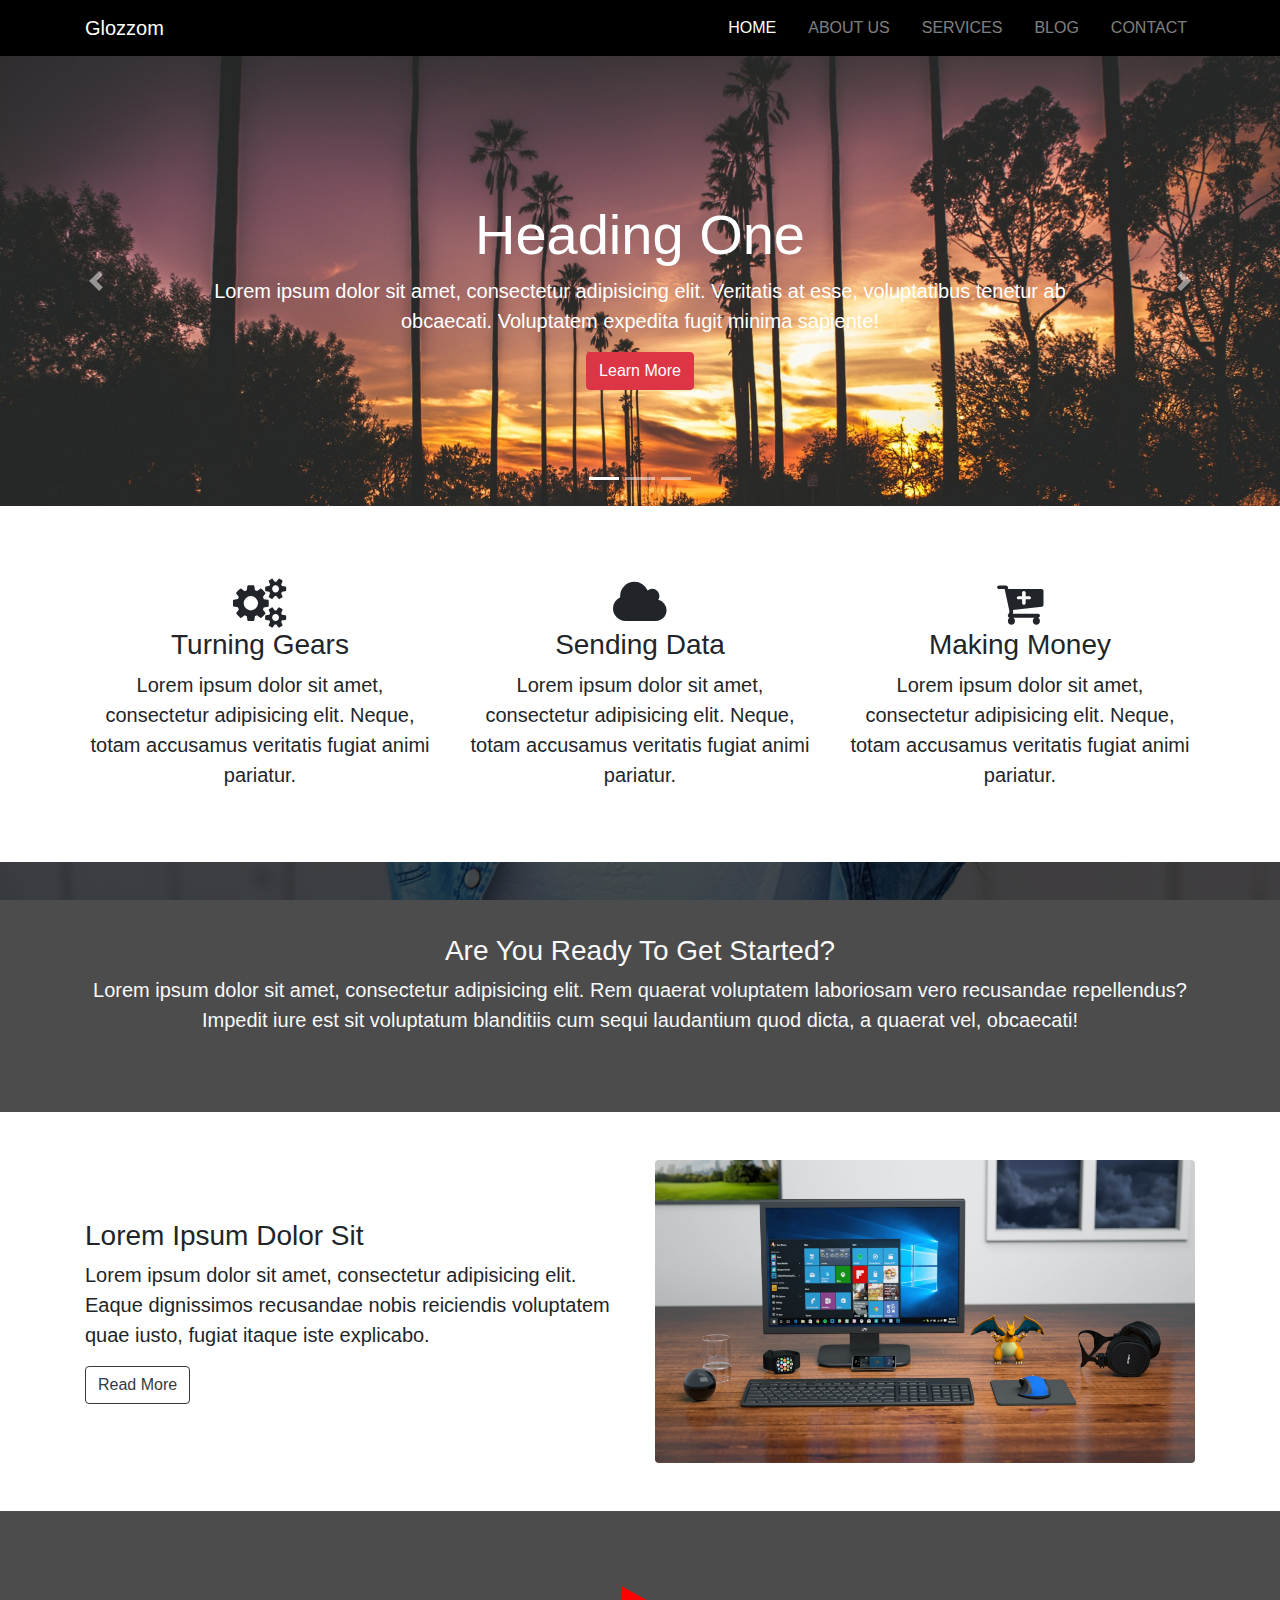
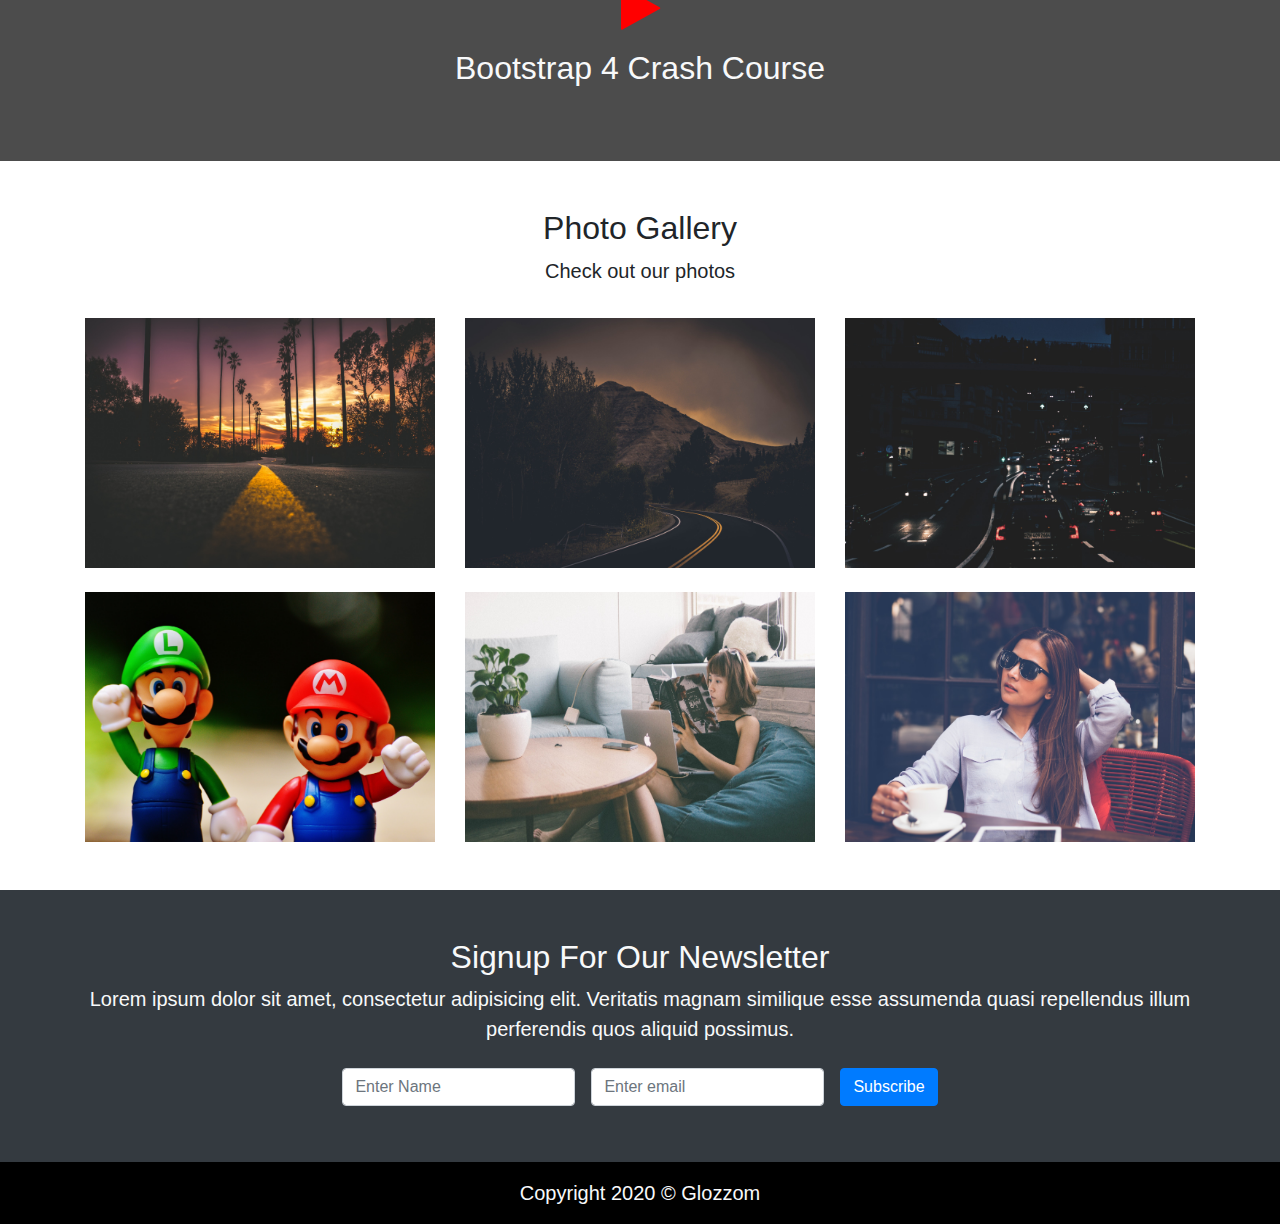
<file: index.html>
<!DOCTYPE html>
<html lang="en">
<head>
    <meta charset="UTF-8">
    <meta name="viewport" content="width=device-width, initial-scale=1.0">
    <link rel="stylesheet" href="css/uikit.min.css">
    <link rel="stylesheet" href="css/font-awesome.min.css">
    <link rel="stylesheet" href="css/bootstrap.css">
    <link rel="stylesheet" href="css/style.css">
    <link rel="shortcut icon" type="image/x-icon" href="img/icon.png">
    <title>Glozzom</title>
</head>
<body>

  <!-- Navigation -->

    <nav class="navbar navbar-dark navbar-expand-md" uk-sticky="top: 300; animation: uk-animation-slide-top; bottom: #sticky-on-scroll-up">
      <div class="container">
        <a href="index.html" class="navbar-brand">Glozzom</a>
        <button class="navbar-toggler navbar-toggler-right" data-toggle="collapse" data-target="#navbarNav">
          <span class="navbar-toggler-icon"></span>
        </button>
        <div id="navbarNav" class="collapse navbar-collapse">
          <ul class="navbar-nav ml-auto">
            <li class="nav-item active">
              <a class="nav-link" href="index.html">Home</a>
            </li>
            <li class="nav-item">
              <a class="nav-link" href="about.html">About Us</a>
            </li>
            <li class="nav-item">
              <a class="nav-link" href="services.html">Services</a>
            </li>
            <li class="nav-item">
              <a class="nav-link" href="blog.html">Blog</a>
            </li>
            <li class="nav-item">
              <a class="nav-link" href="contact.html">Contact</a>
            </li>
          </ul>
        </div>
      </div>
    </nav>


    <!-- Carousel Slider -->

    <section id="showcase" class="bg-dark">
      <div id="myc" class="carousel slide" data-ride="carousel">
        <ol class="carousel-indicators">
          <li data-slide-to="0" data-target="#myc" class="active"></li>
          <li data-slide-to="1" data-target="#myc"></li>
          <li data-slide-to="2" data-target="#myc"></li>
        </ol>
        <div class="carousel-inner">
          <div class="carousel-item carousel-img-1 active">
            <div class="container">
              <div class="carousel-caption mb-3 pb-3 mb-sm-5 pb-sm-5">
                <h2 class="display-4">Heading One</h2>
                <p class="lead">Lorem ipsum dolor sit amet, consectetur adipisicing elit. Veritatis at esse, voluptatibus tenetur ab obcaecati. Voluptatem expedita fugit minima sapiente!</p>
                <a href="#" class="btn btn-danger">Learn More</a>
              </div>
            </div>
          </div>
          <div class="carousel-item carousel-img-2">
            <div class="container">
              <div class="carousel-caption mb-5 pb-5 text-right">
                <h2 class="display-4">Heading Two</h2>
                <p class="lead">Lorem ipsum dolor sit amet, consectetur adipisicing elit. Veritatis at esse, voluptatibus tenetur ab obcaecati. Voluptatem expedita fugit minima sapiente!</p>
                <a href="#" class="btn btn-warning">Learn More</a>
              </div>
            </div>
          </div>
          <div class="carousel-item carousel-img-3">
            <div class="container">
              <div class="carousel-caption mb-3 pb-3 mb-sm-5 pb-sm-5 text-left">
                <h2 class="display-4">Heading Three</h2>
                <p class="lead">Lorem ipsum dolor sit amet, consectetur adipisicing elit. Veritatis at esse, voluptatibus tenetur ab obcaecati. Voluptatem expedita fugit minima sapiente!</p>
                <a href="#" class="btn btn-primary">Learn More</a>
              </div>
            </div>
          </div>
        </div>
        <a href="#myc" class="carousel-control-prev" data-slide="prev">
          <span class="carousel-control-prev-icon"></span>
        </a>
        <a href="#myc" class="carousel-control-next" data-slide="next">
          <span class="carousel-control-next-icon"></span>
        </a>
      </div>
    </section>

    <!-- Home Icon -->

    <section id="homeicon" class="py-5 text-center">
      <div class="container">
        <div class="row">
          <div class="col-md-4 my-4">
            <i class="fa fa-gears"></i>
            <h3 my-2>Turning Gears</h3>
            <p class="lead mb-0">Lorem ipsum dolor sit amet, consectetur adipisicing elit. Neque, totam accusamus veritatis fugiat animi pariatur.</p>
          </div>
          <div class="col-md-4 my-4">
            <i class="fa fa-cloud"></i>
            <h3 my-2>Sending Data</h3>
            <p class="lead mb-0">Lorem ipsum dolor sit amet, consectetur adipisicing elit. Neque, totam accusamus veritatis fugiat animi pariatur.</p>
          </div>
          <div class="col-md-4 my-4">
            <i class="fa fa-cart-plus"></i>
            <h3 my-2>Making Money</h3>
            <p class="lead mb-0">Lorem ipsum dolor sit amet, consectetur adipisicing elit. Neque, totam accusamus veritatis fugiat animi pariatur.</p>
          </div>
        </div>
      </div>
    </section>

    <!-- Home - Get Started -->

    <section id="getstarted" class="py-5 text-center text-light">
      <div class="dark-overlay">
        <div class="container">
          <div class="row">
            <div class="col mt-5 pt-4">
              <h3>Are You Ready To Get Started?</h3>
              <p class="lead">Lorem ipsum dolor sit amet, consectetur adipisicing elit. Rem quaerat voluptatem laboriosam vero recusandae repellendus? Impedit iure est sit voluptatum blanditiis cum sequi laudantium quod dicta, a quaerat vel, obcaecati!</p>
            </div>
          </div>
        </div>
      </div>
    </section>

    <!-- Home - Info Section -->

    <section id="homeinfo" class="py-5">
      <div class="container">
        <div class="row">
          <div class="col-md-6 align-self-center">
            <h3>Lorem Ipsum Dolor Sit</h3>
            <p class="lead">Lorem ipsum dolor sit amet, consectetur adipisicing elit. Eaque dignissimos recusandae nobis reiciendis voluptatem quae iusto, fugiat itaque iste explicabo.</p>
            <a href="#" class="btn btn-outline-dark">Read More</a>
          </div>
          <div class="col-md-6 mt-sm-3 mt-3 mt-md-0">
            <img src="img/pc.jpeg" class="img-fluid rounded" alt="PC">
          </div>
        </div>
      </div>
    </section>

    <!-- HOME - Video section -->

    <section id="home-video" class="text-center text-light">
      <div class="dark-overlay">
        <div class="container">
          <div class="row">
            <div class="col mt-5 pt-4">
              <div uk-lightbox>
                <a href="https://youtu.be/SrJz_oVHgaI" class="text-light">
                  <i class="fa fa-play"></i>
                </a>
              </div>
              <h2 class="mt-3">Bootstrap 4 Crash Course</h2>
            </div>
          </div>
        </div>
      </div>
    </section>

    <!-- Photo Gallery -->

    <section id="gallery" class="py-5" uk-lightbox>
      <div class="container">
        <div class="row text-center mb-3">
          <div class="col">
            <h2>Photo Gallery</h2>
            <p class="lead">Check out our photos</p>
          </div>
        </div>
        <div class="row">
          <div class="col-md-4">
            <div>
              <a href="img/image1.jpeg">
                <img src="img/image1.jpeg" class="img-fluid" alt="">
              </a>
            </div>
          </div>
          <div class="col-md-4">
            <div>
              <a href="img/image2.jpeg">
                <img src="img/image2.jpeg" class="img-fluid" alt="">
              </a>
            </div>
          </div>
          <div class="col-md-4">
            <div>
              <a href="img/image3.jpeg">
                <img src="img/image3.jpeg" class="img-fluid" alt="">
              </a>
            </div>
          </div>
        </div>
        <div class="row pt-0 pt-md-4">
          <div class="col-md-4">
            <div>
              <a href="img/image4.jpeg">
                <img src="img/image4.jpeg" class="img-fluid" alt="">
              </a>
            </div>
          </div>
          <div class="col-md-4">
            <div>
              <a href="img/image5.jpeg">
                <img src="img/image5.jpeg" class="img-fluid" alt="">
              </a>
            </div>
          </div>
          <div class="col-md-4">
            <div>
              <a href="img/image6.jpeg">
                <img src="img/image6.jpeg" class="img-fluid" alt="">
              </a>
            </div>
          </div>
        </div>
      </div>
    </section>

    <!-- News Letter -->

    <section id="newsletter" class="text-light py-5 bg-dark text-center">
      <div class="container">
        <div class="row">
          <div class="col">
            <h2>Signup For Our Newsletter</h2>
            <p class="lead">Lorem ipsum dolor sit amet, consectetur adipisicing elit. Veritatis magnam similique esse assumenda quasi repellendus illum perferendis quos aliquid possimus.</p>
            <form class="form-inline justify-content-center" action="#" method="post">
              <label class="sr-only" for="name">Name</label>
              <input type="text" placeholder="Enter Name" class="form-control m-2">
              <label class="sr-only" for="email">email</label>
              <input type="email" placeholder="Enter email" class="form-control m-2">
              <input type="submit" value="Subscribe" class="btn btn-primary m-2">
            </form>
          </div>
        </div>
      </div>
    </section>

    <!-- Copyright -->

    <section id="copyright" class="text-center py-3 text-light">
      <div class="container">
        <div class="row">
          <div class="col">
            <p class="lead mb-0">Copyright 2020 &copy; Glozzom</p>
          </div>
        </div>
      </div>
    </section>



    <!-- JS FILES -->
    <script src="js/jquery.min.js"></script>
    <script src="js/popper.min.js"></script>
    <script src="js/bootstrap.min.js"></script>
    <script src="js/uikit.min.js"></script>
    <script src="js/uikit-icons.min.js"></script>
    <script src="js/main.js"></script>



</body>
</html>
</file>
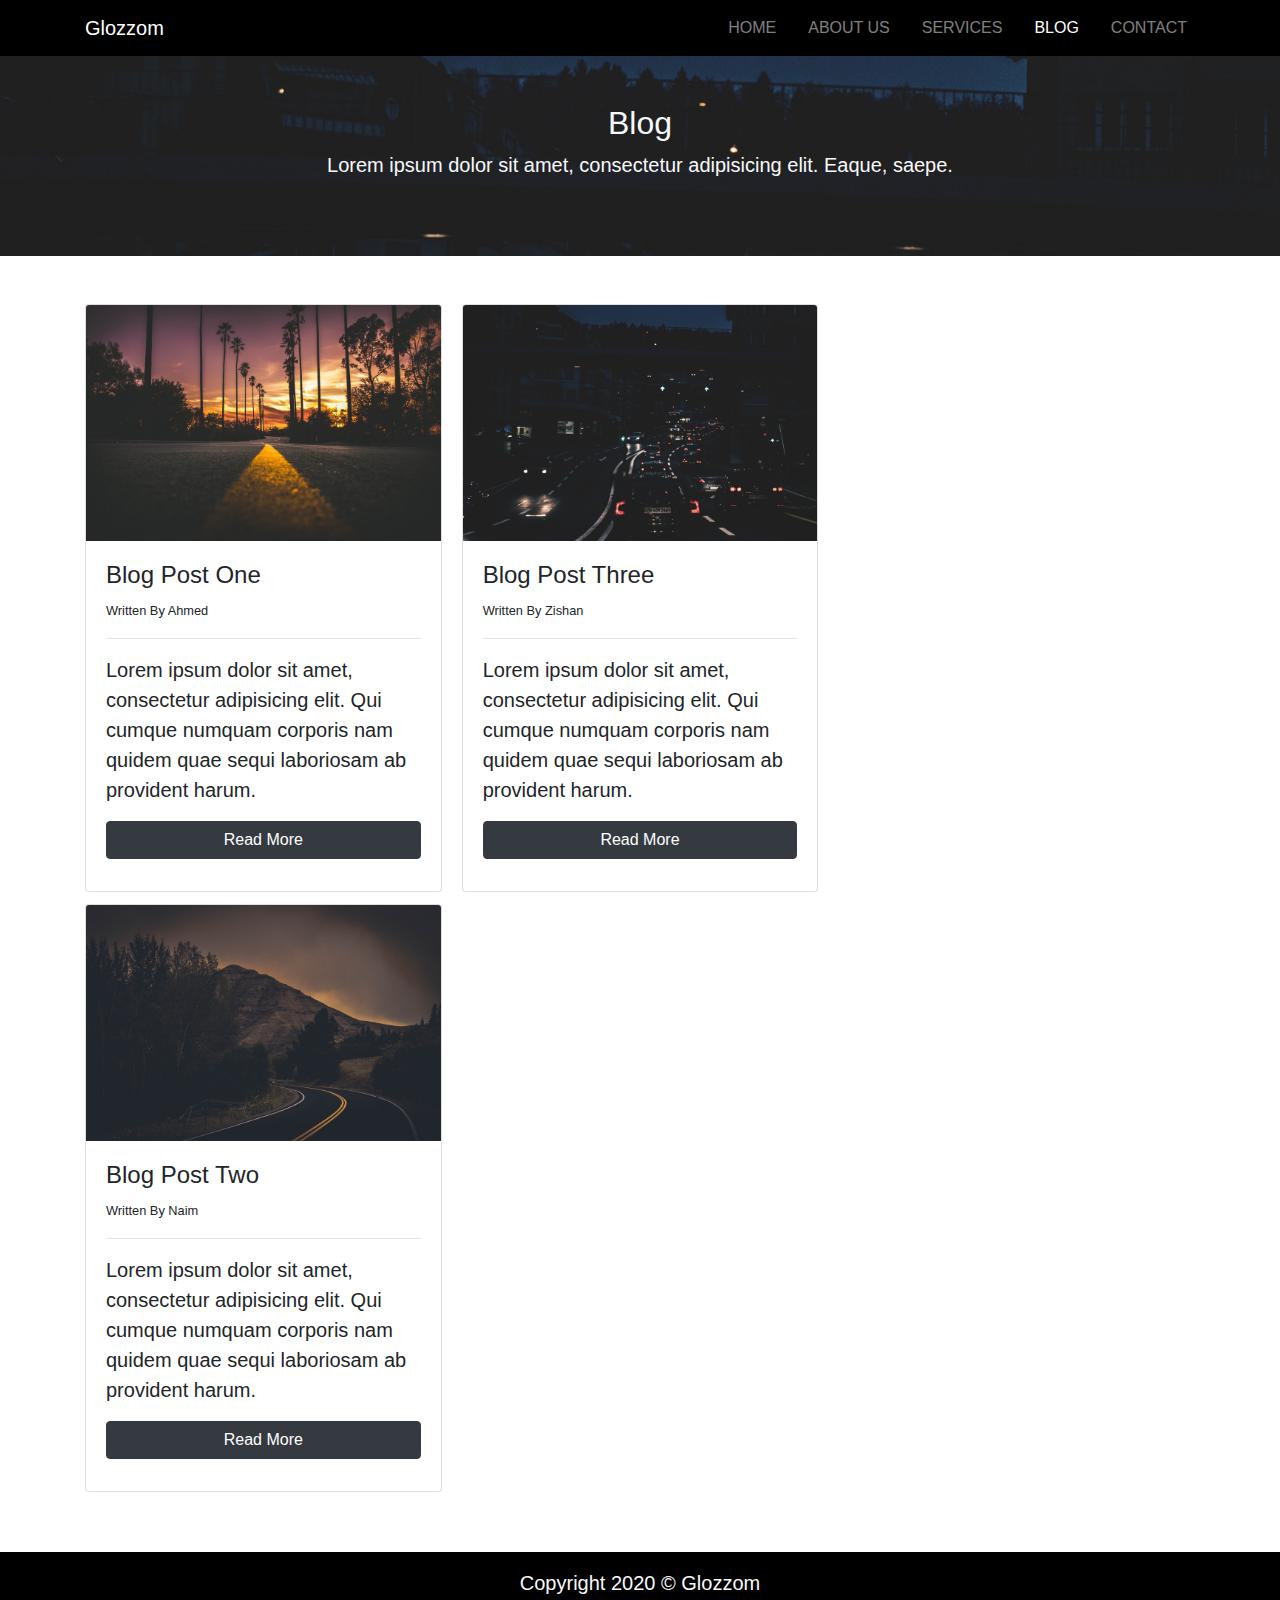
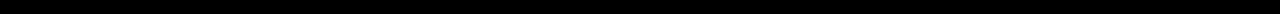
<file: blog.html>
<!DOCTYPE html>
<html lang="en">
<head>
  <meta charset="UTF-8">
  <meta name="viewport" content="width=device-width, initial-scale=1.0">
  <meta http-equiv="X-UA-Compatible" content="ie=edge">
  <link rel="stylesheet" href="css/uikit.min.css">
  <link rel="stylesheet" href="css/slick.css">
  <link rel="stylesheet" href="css/slick-theme.css">
  <link rel="stylesheet" href="css/font-awesome.min.css">
  <link rel="stylesheet" href="css/bootstrap.css">
  <link rel="stylesheet" href="css/style.css">
  <link rel="shortcut icon" type="image/x-icon" href="img/icon.png">
  <title>Glozzom</title>
</head>
<body>
 <!-- Navigation -->
 <nav class="navbar navbar-dark navbar-expand-md" uk-sticky="top: 200; animation: uk-animation-slide-top; bottom: #sticky-on-scroll-up">
   <div class="container">
     <a href="index.html" class="navbar-brand">Glozzom</a>
     <button class="navbar-toggler navbar-toggler-right" data-toggle="collapse" data-target="#navbarNav">
       <span class="navbar-toggler-icon"></span>
     </button>
     <div id="navbarNav" class="collapse navbar-collapse">
       <ul class="navbar-nav ml-auto">
         <li class="nav-item">
           <a class="nav-link" href="index.html">Home</a>
         </li>
         <li class="nav-item">
           <a class="nav-link" href="about.html">About Us</a>
         </li>
         <li class="nav-item">
           <a class="nav-link" href="services.html">Services</a>
         </li>
         <li class="nav-item active">
           <a class="nav-link" href="blog.html">Blog</a>
         </li>
         <li class="nav-item">
           <a class="nav-link" href="contact.html">Contact</a>
         </li>
       </ul>
      </div>
    </div>
  </nav>

  <!-- Blog Page Header -->

      <section id="services-page-header" class="text-center text-light">
        <div class="container">
          <div class="row">
            <div class="col pt-5">
              <h2>Blog</h2>
              <p class="lead">Lorem ipsum dolor sit amet, consectetur adipisicing elit. Eaque, saepe.</p>
            </div>
          </div>
        </div>
      </section>

      <!-- Service Section -->

      <section id="blog" class="py-5">
        <div class="container">
          <div class="row">
            <div class="col">
              <div class="card-columns">
                <div class="card">
                  <img src="img/image1.jpeg" class="img-fluid card-img-top" alt="">
                  <div class="card-body">
                    <div class="card-title">
                      <h4>Blog Post One</h4>
                      <small>Written By Ahmed</small>
                      <hr>
                      <p class="lead">Lorem ipsum dolor sit amet, consectetur adipisicing elit. Qui cumque numquam corporis nam quidem quae sequi laboriosam ab provident harum.</p>
                      <a href="#" class="btn btn-block btn-dark">Read More</a>
                    </div>
                  </div>
                </div>
                <div class="card">
                  <img src="img/image2.jpeg" class="img-fluid card-img-top" alt="">
                  <div class="card-body">
                    <div class="card-title">
                      <h4>Blog Post Two</h4>
                      <small>Written By Naim</small>
                      <hr>
                      <p class="lead">Lorem ipsum dolor sit amet, consectetur adipisicing elit. Qui cumque numquam corporis nam quidem quae sequi laboriosam ab provident harum.</p>
                      <a href="#" class="btn btn-block btn-dark">Read More</a>
                    </div>
                  </div>
                </div>
                <div class="card">
                  <img src="img/image3.jpeg" class="img-fluid card-img-top" alt="">
                  <div class="card-body">
                    <div class="card-title">
                      <h4>Blog Post Three</h4>
                      <small>Written By Zishan</small>
                      <hr>
                      <p class="lead">Lorem ipsum dolor sit amet, consectetur adipisicing elit. Qui cumque numquam corporis nam quidem quae sequi laboriosam ab provident harum.</p>
                      <a href="#" class="btn btn-block btn-dark">Read More</a>
                    </div>
                  </div>
                </div>
              </div>
            </div>
          </div>
        </div>
      </section>


  <!-- Footer -->

  <section id="copyright" class="text-center py-3 text-light">
    <div class="container">
      <div class="row">
        <div class="col">
          <p class="lead mb-0">Copyright 2020 &copy; Glozzom</p>
        </div>
      </div>
    </div>
  </section>

  <script src="js/jquery.min.js"></script>
  <script src="js/popper.min.js"></script>
  <script src="js/bootstrap.min.js"></script>
  <script src="js/uikit.min.js"></script>
  <script src="js/uikit-icons.min.js"></script>
  <script src="js/slick.js"></script>
  <script src="js/main.js"></script>
</body>
</html>
</file>
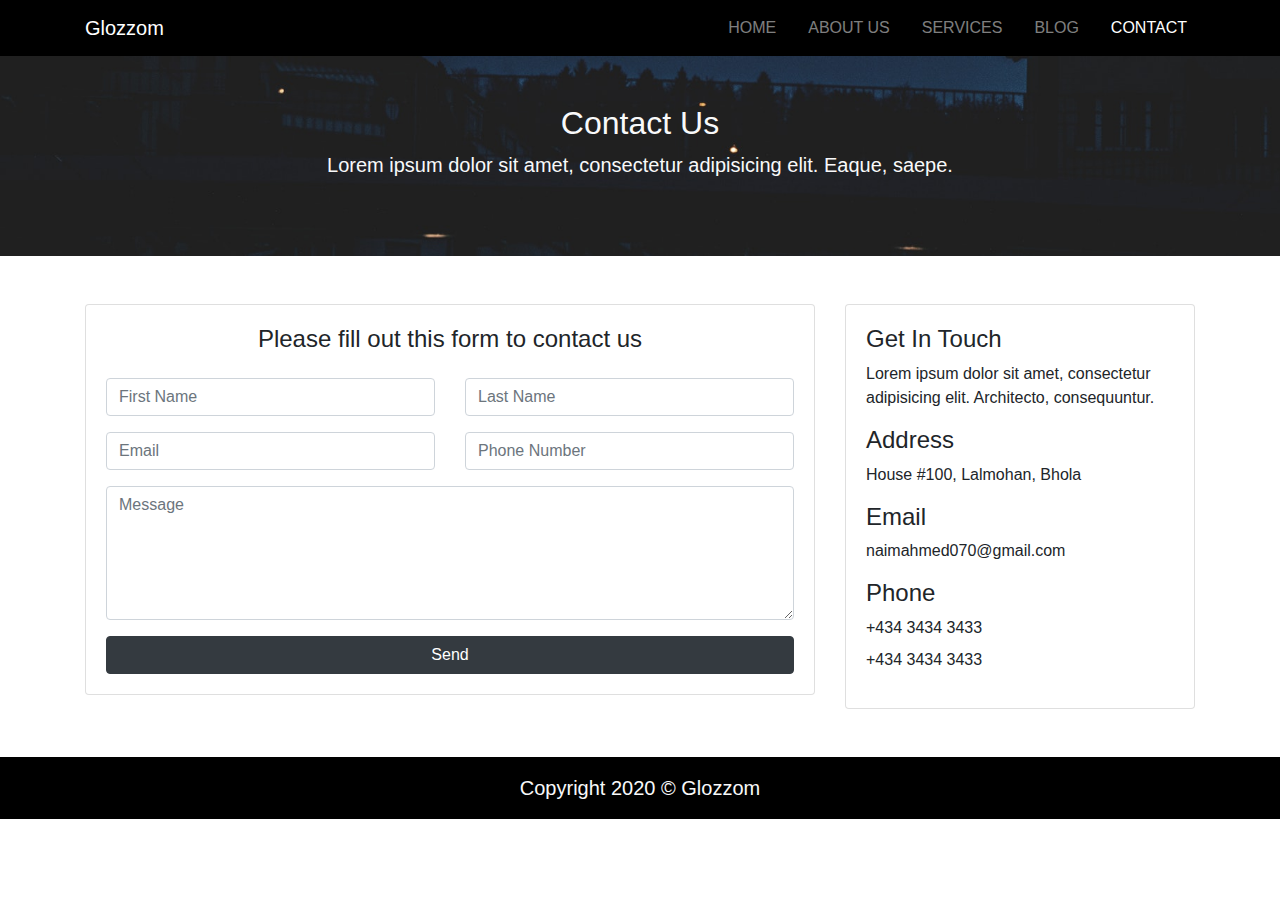
<file: contact.html>
<!DOCTYPE html>
<html lang="en">
<head>
  <meta charset="UTF-8">
  <meta name="viewport" content="width=device-width, initial-scale=1.0">
  <meta http-equiv="X-UA-Compatible" content="ie=edge">
  <link rel="stylesheet" href="css/uikit.min.css">
  <link rel="stylesheet" href="css/slick.css">
  <link rel="stylesheet" href="css/slick-theme.css">
  <link rel="stylesheet" href="css/font-awesome.min.css">
  <link rel="stylesheet" href="css/bootstrap.css">
  <link rel="stylesheet" href="css/style.css">
  <link rel="shortcut icon" type="image/x-icon" href="img/icon.png">
  <title>Glozzom</title>
</head>
<body>
 <!-- Navigation -->
 <nav class="navbar navbar-dark navbar-expand-md" uk-sticky="top: 200; animation: uk-animation-slide-top; bottom: #sticky-on-scroll-up">
   <div class="container">
     <a href="index.html" class="navbar-brand">Glozzom</a>
     <button class="navbar-toggler navbar-toggler-right" data-toggle="collapse" data-target="#navbarNav">
       <span class="navbar-toggler-icon"></span>
     </button>
     <div id="navbarNav" class="collapse navbar-collapse">
       <ul class="navbar-nav ml-auto">
         <li class="nav-item">
           <a class="nav-link" href="index.html">Home</a>
         </li>
         <li class="nav-item">
           <a class="nav-link" href="about.html">About Us</a>
         </li>
         <li class="nav-item">
           <a class="nav-link" href="services.html">Services</a>
         </li>
         <li class="nav-item">
           <a class="nav-link" href="blog.html">Blog</a>
         </li>
         <li class="nav-item active">
           <a class="nav-link" href="contact.html">Contact</a>
         </li>
       </ul>
      </div>
    </div>
  </nav>

  <!-- Contact Page Header -->

      <section id="services-page-header" class="text-center text-light">
        <div class="container">
          <div class="row">
            <div class="col pt-5">
              <h2>Contact Us</h2>
              <p class="lead">Lorem ipsum dolor sit amet, consectetur adipisicing elit. Eaque, saepe.</p>
            </div>
          </div>
        </div>
      </section>

      <!-- Contact Section -->

      <section id="contact" class="py-5">
        <div class="container">
          <div class="row">
            <div class="col-md-8">
              <div class="card">
                <div class="card-body">
                  <h4 class="text-center">Please fill out this form to contact us</h4>
                  <div class="row mt-4">
                    <div class="col-md-6">
                      <div class="form-group">
                        <input type="text" placeholder="First Name" class="form-control">
                      </div>
                    </div>
                    <div class="col-md-6">
                      <div class="form-group">
                        <input type="text" placeholder="Last Name" class="form-control">
                      </div>
                    </div>
                    <div class="col-md-6">
                      <div class="form-group">
                        <input type="email" placeholder="Email" class="form-control">
                      </div>
                    </div>
                    <div class="col-md-6">
                      <div class="form-group">
                        <input type="text" placeholder="Phone Number" class="form-control">
                      </div>
                    </div>
                    <div class="col-md-12">
                      <div class="form-group">
                        <textarea placeholder="Message" rows="5" cols="30" class="form-control"></textarea>
                      </div>
                    </div>
                    <div class="col-md-12">
                      <input type="submit" class="btn btn-block btn-dark" value="Send">
                    </div>
                  </div>
                </div>
              </div>
            </div>
            <div class="col-md-4">
              <div class="card">
                <div class="card-body">
                  <h4>Get In Touch</h4>
                  <p>Lorem ipsum dolor sit amet, consectetur adipisicing elit. Architecto, consequuntur.</p>
                  <h4>Address</h4>
                  <p>House #100, Lalmohan, Bhola</p>
                  <h4>Email</h4>
                  <p>naimahmed070@gmail.com</p>
                  <h4>Phone</h4>
                  <p class="mb-2">+434 3434 3433</p>
                  <p>+434 3434 3433</p>
                </div>
              </div>
            </div>
          </div>
        </div>
      </section>


  <!-- Footer -->
  <section id="copyright" class="text-center py-3 text-light">
    <div class="container">
      <div class="row">
        <div class="col">
          <p class="lead mb-0">Copyright 2020 &copy; Glozzom</p>
        </div>
      </div>
    </div>
  </section>

  <script src="js/jquery.min.js"></script>
  <script src="js/popper.min.js"></script>
  <script src="js/bootstrap.min.js"></script>
  <script src="js/uikit.min.js"></script>
  <script src="js/uikit-icons.min.js"></script>
  <script src="js/slick.js"></script>
  <script src="js/main.js"></script>
</body>
</html>
</file>
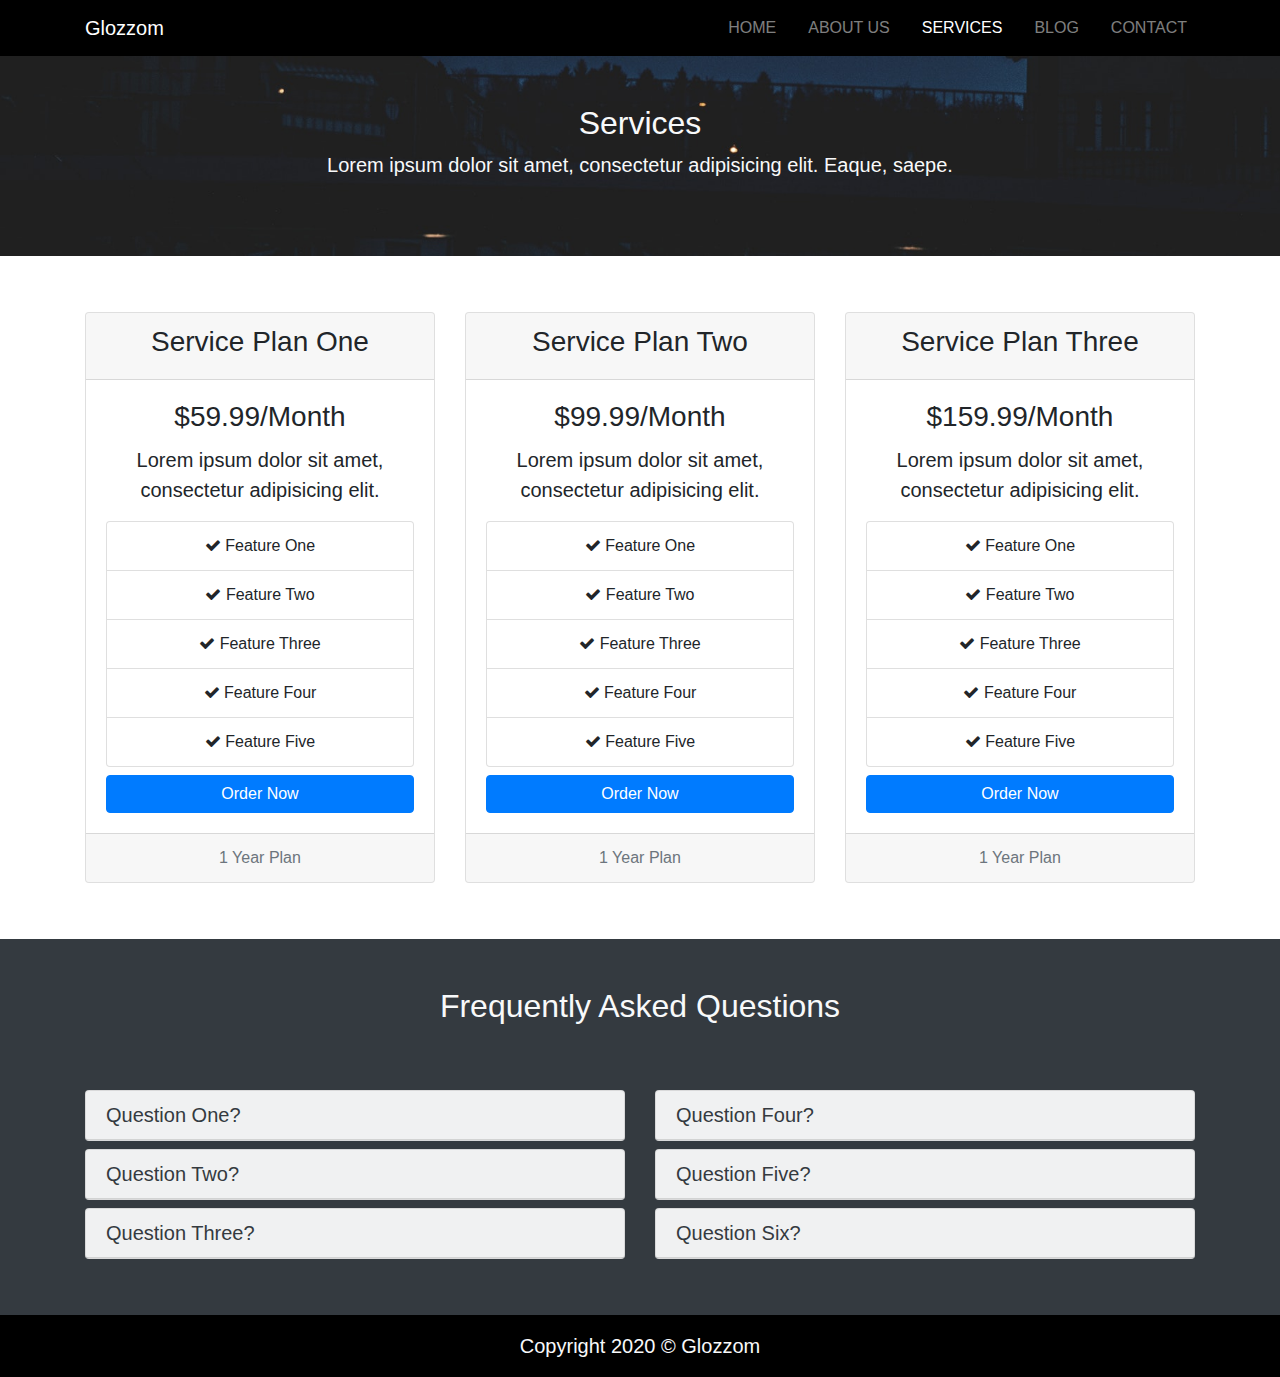
<file: services.html>
<!DOCTYPE html>
<html lang="en">
<head>
  <meta charset="UTF-8">
  <meta name="viewport" content="width=device-width, initial-scale=1.0">
  <meta http-equiv="X-UA-Compatible" content="ie=edge">
  <link rel="stylesheet" href="css/uikit.min.css">
  <link rel="stylesheet" href="css/slick.css">
  <link rel="stylesheet" href="css/slick-theme.css">
  <link rel="stylesheet" href="css/font-awesome.min.css">
  <link rel="stylesheet" href="css/bootstrap.css">
  <link rel="stylesheet" href="css/style.css">
  <link rel="shortcut icon" type="image/x-icon" href="img/icon.png">
  <title>Glozzom</title>
</head>
<body>
 <!-- Navigation -->
 <nav class="navbar navbar-dark navbar-expand-md" uk-sticky="top: 200; animation: uk-animation-slide-top; bottom: #sticky-on-scroll-up">
   <div class="container">
     <a href="index.html" class="navbar-brand">Glozzom</a>
     <button class="navbar-toggler navbar-toggler-right" data-toggle="collapse" data-target="#navbarNav">
       <span class="navbar-toggler-icon"></span>
     </button>
     <div id="navbarNav" class="collapse navbar-collapse">
       <ul class="navbar-nav ml-auto">
         <li class="nav-item">
           <a class="nav-link" href="index.html">Home</a>
         </li>
         <li class="nav-item">
           <a class="nav-link" href="about.html">About Us</a>
         </li>
         <li class="nav-item active">
           <a class="nav-link" href="services.html">Services</a>
         </li>
         <li class="nav-item">
           <a class="nav-link" href="blog.html">Blog</a>
         </li>
         <li class="nav-item">
           <a class="nav-link" href="contact.html">Contact</a>
         </li>
       </ul>
      </div>
    </div>
  </nav>

  <!-- Services Page Header -->

      <section id="services-page-header" class="text-center text-light">
        <div class="container">
          <div class="row">
            <div class="col pt-5">
              <h2>Services</h2>
              <p class="lead">Lorem ipsum dolor sit amet, consectetur adipisicing elit. Eaque, saepe.</p>
            </div>
          </div>
        </div>
      </section>

      <!-- Price Table -->

      <section id="price-table" class="py-5 text-center">
        <div class="container">
          <div class="row">
            <div class="col-md-4 my-2">
              <div class="card">
                <div class="card-header">
                  <h3>Service Plan One</h3>
                </div>
                <div class="card-body">
                      <div class="card-title">
                        <h3>$59.99/Month</h3>
                      </div>
                    <div class="card-text lead">Lorem ipsum dolor sit amet, consectetur adipisicing elit.</div>
                  <ul class="list-group mt-3">
                    <li class="list-group-item">
                      <i class="fa fa-check"></i> Feature One
                    </li>
                    <li class="list-group-item">
                      <i class="fa fa-check"></i> Feature Two
                    </li>
                    <li class="list-group-item">
                      <i class="fa fa-check"></i> Feature Three
                    </li>
                    <li class="list-group-item">
                      <i class="fa fa-check"></i> Feature Four
                    </li>
                    <li class="list-group-item">
                      <i class="fa fa-check"></i> Feature Five
                    </li>
                  </ul>
                  <a href="#" class="btn btn-block btn-primary mt-2">Order Now</a>
                </div>
                <div class="card-footer">
                  <p class="text-muted mb-0">1 Year Plan</p>
                </div>
              </div>
            </div>
            <div class="col-md-4 my-2">
              <div class="card">
                <div class="card-header">
                  <h3>Service Plan Two</h3>
                </div>
                <div class="card-body">
                      <div class="card-title">
                        <h3>$99.99/Month</h3>
                      </div>
                    <div class="card-text lead">Lorem ipsum dolor sit amet, consectetur adipisicing elit.</div>
                  <ul class="list-group mt-3">
                    <li class="list-group-item">
                      <i class="fa fa-check"></i> Feature One
                    </li>
                    <li class="list-group-item">
                      <i class="fa fa-check"></i> Feature Two
                    </li>
                    <li class="list-group-item">
                      <i class="fa fa-check"></i> Feature Three
                    </li>
                    <li class="list-group-item">
                      <i class="fa fa-check"></i> Feature Four
                    </li>
                    <li class="list-group-item">
                      <i class="fa fa-check"></i> Feature Five
                    </li>
                  </ul>
                  <a href="#" class="btn btn-block btn-primary mt-2">Order Now</a>
                </div>
                <div class="card-footer">
                  <p class="text-muted mb-0">1 Year Plan</p>
                </div>
              </div>
            </div>
            <div class="col-md-4 my-2">
              <div class="card">
                <div class="card-header">
                  <h3>Service Plan Three</h3>
                </div>
                <div class="card-body">
                      <div class="card-title">
                        <h3>$159.99/Month</h3>
                      </div>
                    <div class="card-text lead">Lorem ipsum dolor sit amet, consectetur adipisicing elit.</div>
                  <ul class="list-group mt-3">
                    <li class="list-group-item">
                      <i class="fa fa-check"></i> Feature One
                    </li>
                    <li class="list-group-item">
                      <i class="fa fa-check"></i> Feature Two
                    </li>
                    <li class="list-group-item">
                      <i class="fa fa-check"></i> Feature Three
                    </li>
                    <li class="list-group-item">
                      <i class="fa fa-check"></i> Feature Four
                    </li>
                    <li class="list-group-item">
                      <i class="fa fa-check"></i> Feature Five
                    </li>
                  </ul>
                  <a href="#" class="btn btn-block btn-primary mt-2">Order Now</a>
                </div>
                <div class="card-footer">
                  <p class="text-muted mb-0">1 Year Plan</p>
                </div>
              </div>
            </div>
          </div>
        </div>
      </section>

      <!-- FAQ Section -->

      <section id="accordion" class="py-5 bg-dark text-light">
        <div class="container">
          <div class="row text-center">
            <div class="col">
              <h2>Frequently Asked Questions</h2>
            </div>
          </div>
          <div class="row mt-5">
            <div class="col-md-6">
              <div class="card bg-light text-dark my-2">
                <div id="headingOne" class="card-header">
                  <h5 class="mb-0">
                    <a href="#collapseOne" class="text-dark" data-toggle="collapse">Question One?</a>
                  </h5>
                </div>
                <div id="collapseOne" class="collapse p-3" data-parent="#accordion">
                  <p class="lead mb-0">Lorem ipsum dolor sit amet, consectetur adipisicing elit. Eveniet corrupti qui, architecto ad officia? Quo.</p>
                </div>
              </div>
              <div class="card bg-light text-dark my-2">
                <div id="headingTwo" class="card-header">
                  <h5 class="mb-0">
                    <a href="#collapseTwo" class="text-dark" data-toggle="collapse">Question Two?</a>
                  </h5>
                </div>
                <div id="collapseTwo" class="collapse p-3" data-parent="#accordion">
                  <p class="lead mb-0">Lorem ipsum dolor sit amet, consectetur adipisicing elit. Eveniet corrupti qui, architecto ad officia? Quo.</p>
                </div>
              </div>
              <div class="card bg-light text-dark my-2">
                <div id="headingThree" class="card-header">
                  <h5 class="mb-0">
                    <a href="#collapseThree" class="text-dark" data-toggle="collapse">Question Three?</a>
                  </h5>
                </div>
                <div id="collapseThree" class="collapse p-3" data-parent="#accordion">
                  <p class="lead mb-0">Lorem ipsum dolor sit amet, consectetur adipisicing elit. Eveniet corrupti qui, architecto ad officia? Quo.</p>
                </div>
              </div>
            </div>
            <div class="col-md-6">
              <div class="card bg-light text-dark my-2">
                <div id="headingFour" class="card-header">
                  <h5 class="mb-0">
                    <a href="#collapseFour" class="text-dark" data-toggle="collapse">Question Four?</a>
                  </h5>
                  </a>
                </div>
                <div id="collapseFour" class="collapse p-3" data-parent="#accordion">
                  <p class="lead mb-0">Lorem ipsum dolor sit amet, consectetur adipisicing elit. Eveniet corrupti qui, architecto ad officia? Quo.</p>
                </div>
              </div>
              <div class="card bg-light text-dark my-2">
                <div id="headingFive" class="card-header">
                  <h5 class="mb-0">
                    <a href="#collapseFive" class="text-dark" data-toggle="collapse">Question Five?</a>
                  </h5>
                </div>
                <div id="collapseFive" class="collapse p-3" data-parent="#accordion">
                  <p class="lead mb-0">Lorem ipsum dolor sit amet, consectetur adipisicing elit. Eveniet corrupti qui, architecto ad officia? Quo.</p>
                </div>
              </div>
              <div class="card bg-light text-dark my-2">
                <div id="headingSix" class="card-header">
                  <h5 class="mb-0">
                    <a href="#collapseSix" class="text-dark" data-toggle="collapse">Question Six?</a>
                  </h5>
                </div>
                <div id="collapseSix" class="collapse p-3" data-parent="#accordion">
                  <p class="lead mb-0">Lorem ipsum dolor sit amet, consectetur adipisicing elit. Eveniet corrupti qui, architecto ad officia? Quo.</p>
                </div>
              </div>
            </div>
          </div>
        </div>
      </section>


  <!-- Footer -->

  <section id="copyright" class="text-center py-3 text-light">
    <div class="container">
      <div class="row">
        <div class="col">
          <p class="lead mb-0">Copyright 2020 &copy; Glozzom</p>
        </div>
      </div>
    </div>
  </section>

  <script src="js/jquery.min.js"></script>
  <script src="js/popper.min.js"></script>
  <script src="js/bootstrap.min.js"></script>
  <script src="js/uikit.min.js"></script>
  <script src="js/uikit-icons.min.js"></script>
  <script src="js/slick.js"></script>
  <script src="js/main.js"></script>
</body>
</html>
</file>
<file: css/style.css>
.navbar {
  background: #000; }
  .navbar .nav-item {
    padding-left: 1em; }
    .navbar .nav-item .nav-link {
      text-transform: uppercase; }

.carousel-item {
  height: 450px; }

.carousel-img-1 {
  background: url("../img/image1.jpeg");
  background-size: cover; }

.carousel-img-2 {
  background: url("../img/image2.jpeg");
  background-size: cover; }

.carousel-img-3 {
  background: url("../img/image3.jpeg");
  background-size: cover; }

#homeicon .fa {
  font-size: 50px; }

#getstarted {
  position: relative;
  background: url("../img/bg1.jpeg");
  background-size: cover;
  background-attachment: fixed;
  background-repeat: no-repeat;
  min-height: 250px; }
  #getstarted .dark-overlay {
    background: rgba(0, 0, 0, 0.7);
    position: absolute;
    top: 0;
    left: 0;
    width: 100%;
    height: 100%; }

#home-video {
  position: relative;
  background: url("../img/people.jpeg");
  background-size: cover;
  background-attachment: fixed;
  background-repeat: no-repeat;
  min-height: 250px; }
  #home-video .dark-overlay {
    background: rgba(0, 0, 0, 0.7);
    position: absolute;
    top: 0;
    left: 0;
    width: 100%;
    height: 100%; }
    #home-video .dark-overlay .fa {
      font-size: 50px;
      color: #ff0000; }

#gallery img {
  min-height: 250px; }

#copyright {
  background: #000; }

#page-header {
  background: url("../img/image1.jpeg");
  background-size: cover;
  height: 200px;
  background-attachment: fixed;
 }

 #services-page-header{
   background: url('../img/image3.jpeg');
   background-size: cover;
   height: 200px;
   background-attachment: fixed;
 }

#about-info img {
  width: 350px;
  height: 350px; }

#icon-boxes .fa {
  font-size: 50px;
  margin-bottom: 20px;
 }

#testimonial .slick-prev:before, .slick-next:before {
  color: #000; }

@media (max-width: 991px) {
  #getstarted {
    min-height: 350px; } }

@media (max-width: 575px) {
  .carousel-caption h2 {
    font-size: 36px; }
  .carousel-item .pb-5 {
    padding-bottom: 0 !important; }
  #getstarted h2 {
    font-size: 36px;
    margin: 20px 0; } }

@media (max-width: 480px) {
  #getstarted {
    min-height: 450px; }
    #getstarted h2 {
      font-size: 36px !important;
      margin: 15px 0; } }
</file>
